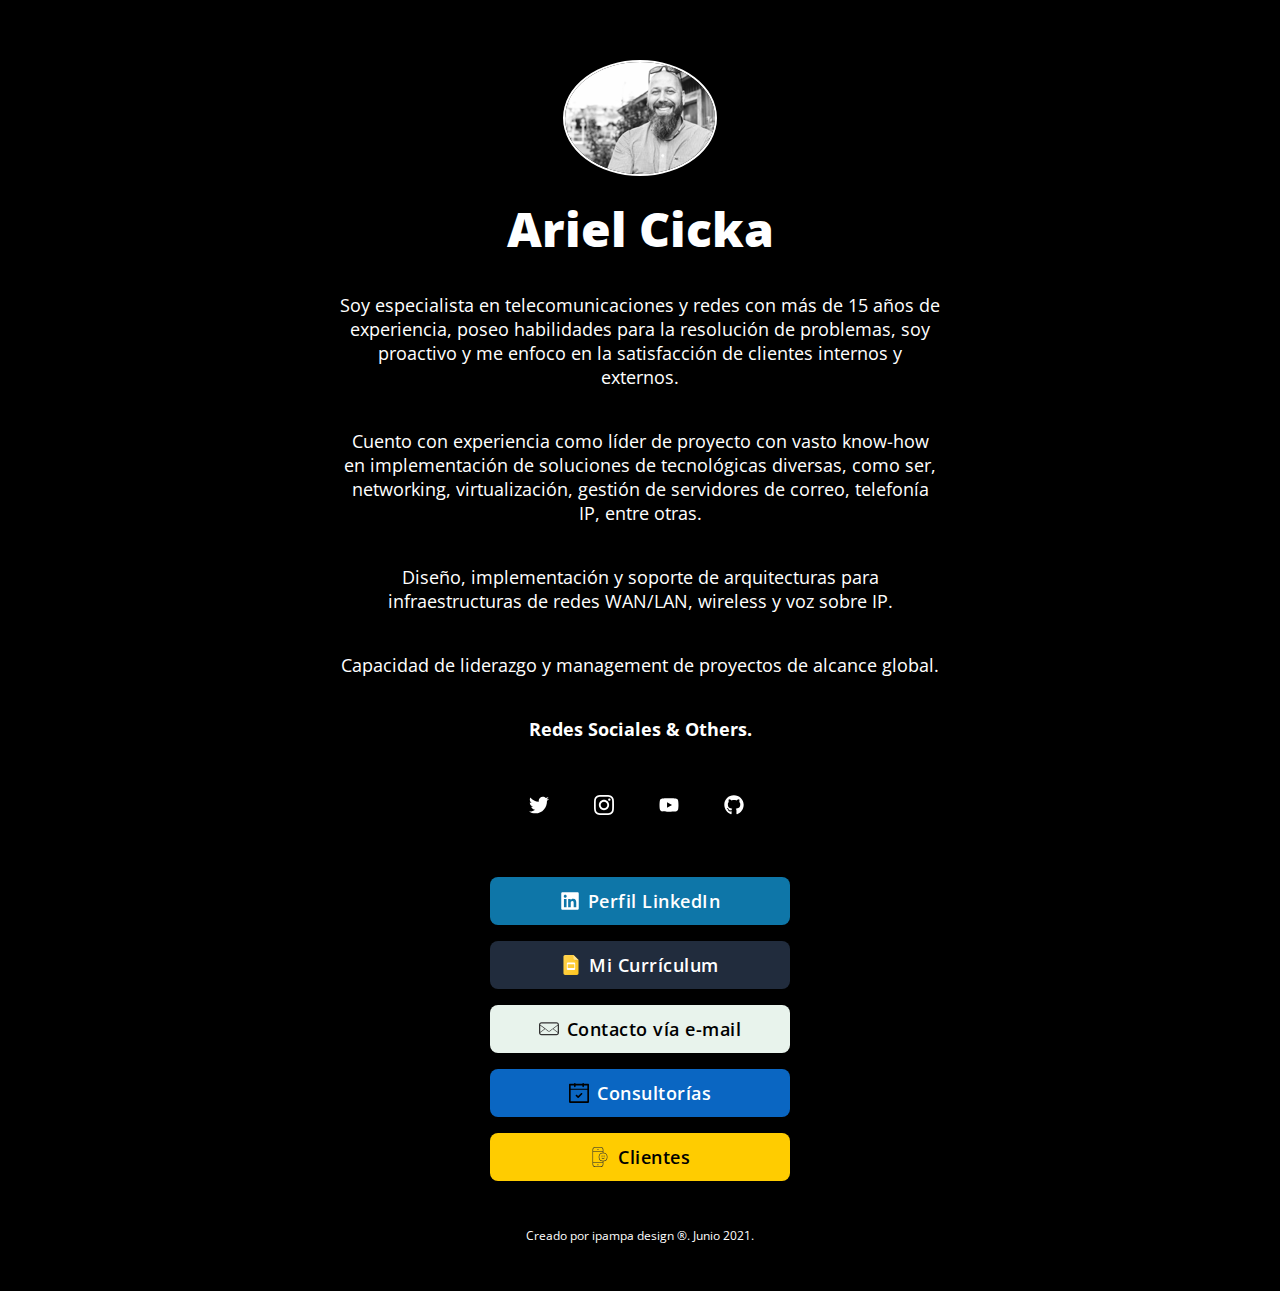
<file: index.html>
<!DOCTYPE html>
<html lang="en">
<head>

  <!-- Page Information
  –––––––––––––––––––––––––––––––––––––––––––––––––– -->
  <meta charset="utf-8">
  <title>Ariel Cicka</title>
  <meta name=”keywords” content=”aws,cloud,servidores,cv,currículum,telecomunicaciones,redes,wan,lan,wifi,system administrator,system analyst,analista de sistemas,tecnología,reclutamiento”>
  <meta name="description" content="Este es un sitio personal que contiene todos mis datos personales centralizados y de fácil acceso, como ser, currículo personal, 
  redes sociales, descripción de perfil, etc.">
  <meta name="author" content="Ariel Cicka">
  <meta name=”robots” content=”noindex”>
  <meta name=”robots” content=”nofollow”>
  <meta name=”copyright” content=”ipampa”>

  <!-- Google Tag Manager -->
  <script>(function(w,d,s,l,i){w[l]=w[l]||[];w[l].push({'gtm.start':
  new Date().getTime(),event:'gtm.js'});var f=d.getElementsByTagName(s)[0],
  j=d.createElement(s),dl=l!='dataLayer'?'&l='+l:'';j.async=true;j.src=
  'https://www.googletagmanager.com/gtm.js?id='+i+dl;f.parentNode.insertBefore(j,f);
  })(window,document,'script','dataLayer','GTM-WZB69SZ');</script>
  <!-- End Google Tag Manager -->
  
  <!-- Mobile Specific Metas
  –––––––––––––––––––––––––––––––––––––––––––––––––– -->
  <meta name="viewport" content="width=device-width, initial-scale=1">

  <!-- FONT
  –––––––––––––––––––––––––––––––––––––––––––––––––– -->
  <link href="https://fonts.googleapis.com/css?family=Open+Sans:400,600,800&display=swap" rel="stylesheet">

  <!-- CSS
  –––––––––––––––––––––––––––––––––––––––––––––––––– -->
  <link rel="stylesheet" href="css/normalize.css">
  <link rel="stylesheet" href="css/skeleton-dark.css">
  <link rel="stylesheet" href="css/brands.css">

  <!-- Favicon
  –––––––––––––––––––––––––––––––––––––––––––––––––– -->
  <link rel="icon" type="image/png" href="images/avatar.png">

</head>
<body>

  <!-- Google Tag Manager (noscript) -->
  <noscript><iframe src="https://www.googletagmanager.com/ns.html?id=GTM-WZB69SZ"
  height="0" width="0" style="display:none;visibility:hidden"></iframe></noscript>
  <!-- End Google Tag Manager (noscript) -->
  
  <!-- Primary Page Layout
  –––––––––––––––––––––––––––––––––––––––––––––––––– -->
  <div class="container">
    <div class="row">
      <div class="column" style="margin-top: 10%">
        <!-- Your Image Here -->
        <style>
          img.avatar {
            border: 2px solid white;
            border-radius: 50%;
          }
          a.small {
            background: #1DA1F2;
            border-radius: 50px;
            font-size: 18px;
            text-align: center;
            text-decoration: none;
            height: 48px;
            padding: 0 16px;
            text-align: center;
            vertical-align: middle;
            font-size: 18px;
            width: 300px;
            font-weight: 600;
            line-height: 48px;
            letter-spacing: 0.5px;
            background-color: transparent;
            border-radius: 8px;
            cursor: pointer;
            box-sizing: border-box;
          }
        .acuity-embed-button-local {
          background: #3177ca;
          padding: 8px 12px;
          border: 0;
          border-radius: 4px;
          text-decoration: none;
          display: inline-block;
          text-decoration: none;
          height: 48px;
          padding: 0 16px;
          text-align: center;
          vertical-align: middle;
          font-size: 18px;
          width: 300px;
          font-weight: 600;
          line-height: 48px;
          letter-spacing: 0.5px;
          white-space: nowrap;
          background-color: transparent;
          border-radius: 8px;
          cursor: pointer;
          box-sizing: border-box;
          color: #FFFFFF;
          background-color: #0A66C2
        }
        .acuity-embed-button-local:hover,
        .acuity-embed-button-local:hover:before {
          content: 'Aquí podés contratar una consultoría sobre Networking & Telecomunicaciones, podés encontrar más info en el link.';
          white-space: initial; }

        .acuity-embed-button-local:focus {
          filter: brightness(90%);
          color: inherit; }
          footer {
            text-align: center;
            padding: 3px;
            color: white;
            font-size: 12px;
          }
        </style>
        <img src="images/avatar.png" srcset="images/avatar@2x.png 2x" class="avatar">


        <!-- Your Name -->
        <h1>Ariel Cicka</h1>

        <!-- Short Bio -->
        
        <p>Soy especialista en telecomunicaciones y redes con más de 15 años de experiencia, poseo habilidades para la resolución de problemas, soy proactivo y me 
        enfoco en la satisfacción de clientes internos y externos.</p>

        <p>Cuento con experiencia como líder de proyecto con vasto know-how en implementación de soluciones de tecnológicas diversas, como ser, networking, virtualización, 
        gestión de servidores de correo, telefonía IP, entre otras.</p>

        <p>Diseño, implementación y soporte de arquitecturas para infraestructuras de redes WAN/LAN, wireless y voz sobre IP.</p>

        <p>Capacidad de liderazgo y management de proyectos de alcance global.</p>
        
        <b><p>Redes Sociales & Others.</p></b>

        <!-- Replace # with your profile URL. Delete whatever you don't need & create your own brand styles in css/brands.css -->
        <div>
        <a class="small button-twitter" href="https://twitter.com/arielcicka"><img class="icon" src="icons/twitter.svg"></a>
        <a class="small button-instagram" href="https://instagram.com/arielcicka"><img class="icon" src="icons/instagram.svg"></a>
        <a class="small button-youtube" href="https://youtube.com/channel/UC2mjpOGAvkfBJrXtnw5CY6g"><img class="icon" src="icons/youtube.svg"></a>
        <a class="small button-github" href="https://github.com/acicka"><img class="icon" src="icons/github.svg"></a> <br>
        </div>
        <br>
        <br>
        <a class="button button-linkedin" href="https://www.linkedin.com/in/ariel-cicka-24b8b310/"><img class="icon" src="icons/linkedin.svg">Perfil LinkedIn</a> <br>
        <a class="button button-cvandletter" href="https://drive.google.com/file/d/1Y_4i1D1qz_FjwKYfQ4CE4h68JUn4bLWI/view?usp=sharing"><img class="icon" src="icons/cvandletter.svg">Mi Currículum</a> <br>
        <a class="button button-mail" href="mailto:arielcicka@gmail.com"><img class="icon" src="icons/mail.svg">Contacto vía e-mail</a> <br>
        <a class="button acuity-embed-button-local" href="mailto:arielcicka@gmail.com"><img class="icon" src="icons/calendar.svg">Consultorías</a><br>
        <a class="button button-client" href="clientes.html"><img class="icon" src="icons/client.svg">Clientes</a> <br>
          <br>
        <footer>
          <!-- <p>Código para esta página <a href="https://github.com/acicka/cicka-web">acá</a>.</p> -->
          <p>Creado por ipampa design ®. Junio 2021.</p>
        </footer>

      </div>
    </div>
  </div>

<!-- Global site tag (gtag.js) - Google Analytics -->
<script async src="https://www.googletagmanager.com/gtag/js?id=G-B4N7E9YR37"></script>
<script>
  window.dataLayer = window.dataLayer || [];
  function gtag(){dataLayer.push(arguments);}
  gtag('js', new Date());

  gtag('config', 'G-B4N7E9YR37');
</script>

<!-- End Document
  –––––––––––––––––––––––––––––––––––––––––––––––––– -->
</body>
</html>
</file>
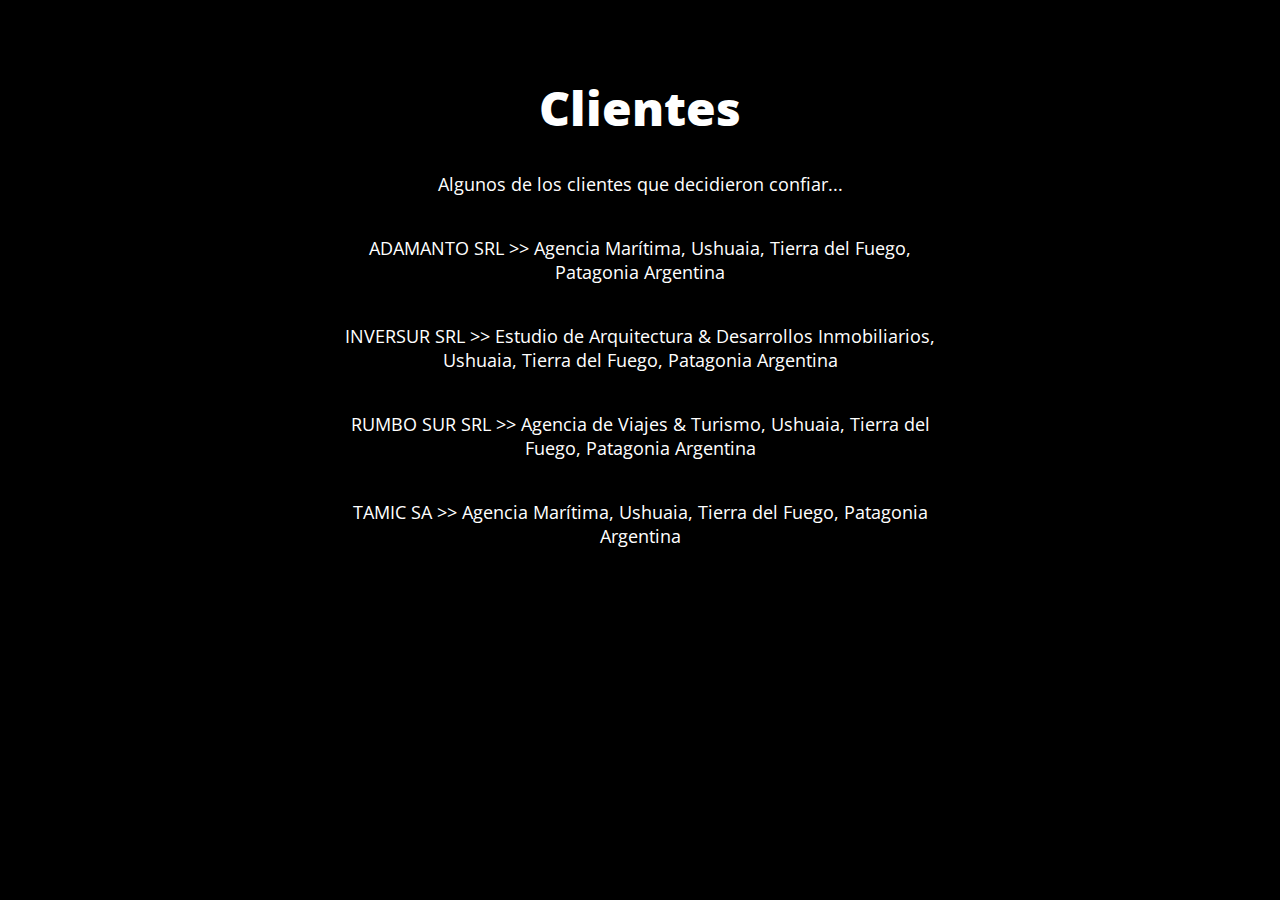
<file: clientes.html>
<!DOCTYPE html>
<html lang="en">
<head>

  <!-- Page Information
  –––––––––––––––––––––––––––––––––––––––––––––––––– -->
  <meta charset="utf-8">
  <title>Ariel Cicka - Clientes</title>
  <meta name="description" content="Estos son los clientes que confiaron en mi capacidad profesional para solucionar sus demandas.">
  <meta name="author" content="Ariel Cicka">
  <meta name=”robots” content=”noindex”>
  <meta name=”robots” content=”nofollow”>
  <meta name=”copyright” content=”ipampa”>

  <!-- Mobile Specific Metas
  –––––––––––––––––––––––––––––––––––––––––––––––––– -->
  <meta name="viewport" content="width=device-width, initial-scale=1">

  <!-- FONT
  –––––––––––––––––––––––––––––––––––––––––––––––––– -->
  <link href="https://fonts.googleapis.com/css?family=Open+Sans:400,600,800&display=swap" rel="stylesheet">

  <!-- CSS
  –––––––––––––––––––––––––––––––––––––––––––––––––– -->
  <link rel="stylesheet" href="css/normalize.css">
  <link rel="stylesheet" href="css/skeleton-dark.css">
  <link rel="stylesheet" href="css/brands.css">

  <!-- Favicon
  –––––––––––––––––––––––––––––––––––––––––––––––––– -->
  <link rel="icon" type="image/png" href="images/avatar.png">

</head>
<body>

  <!-- Primary Page Layout
  –––––––––––––––––––––––––––––––––––––––––––––––––– -->
  <div class="container">
    <div class="row">
      <div class="column" style="margin-top: 10%">

        <!-- Page Name -->
        <h1>Clientes</h1>
        <p>
        	Algunos de los clientes que decidieron confiar...</p>
         <p>
        	ADAMANTO SRL >> Agencia Marítima, Ushuaia, Tierra del Fuego, Patagonia Argentina</p>
           <!-- <a href=”https://www.delveragents.com/”>Sitio Web</a> -->        
         <p>
        	INVERSUR SRL >> Estudio de Arquitectura & Desarrollos Inmobiliarios, Ushuaia, Tierra del Fuego, Patagonia Argentina</p>
           <!-- <a href=”https://www.inversurush.com.ar/”>Sitio Web</a> -->       
          <p>
        	RUMBO SUR SRL >> Agencia de Viajes & Turismo, Ushuaia, Tierra del Fuego, Patagonia Argentina</p>
           <!-- <a href=”https://www.rumbosur.com.ar/”>Sitio Web</a> --> 
          <p>
        	TAMIC SA >> Agencia Marítima, Ushuaia, Tierra del Fuego, Patagonia Argentina</p>
           <!-- <a href=”https://www.tamic.com.ar/”>Sitio Web</a> -->        
        </p>
        <br>
      </div>
    </div>
  </div>

<!-- End Document
  –––––––––––––––––––––––––––––––––––––––––––––––––– -->
</body>
</html>
</file>
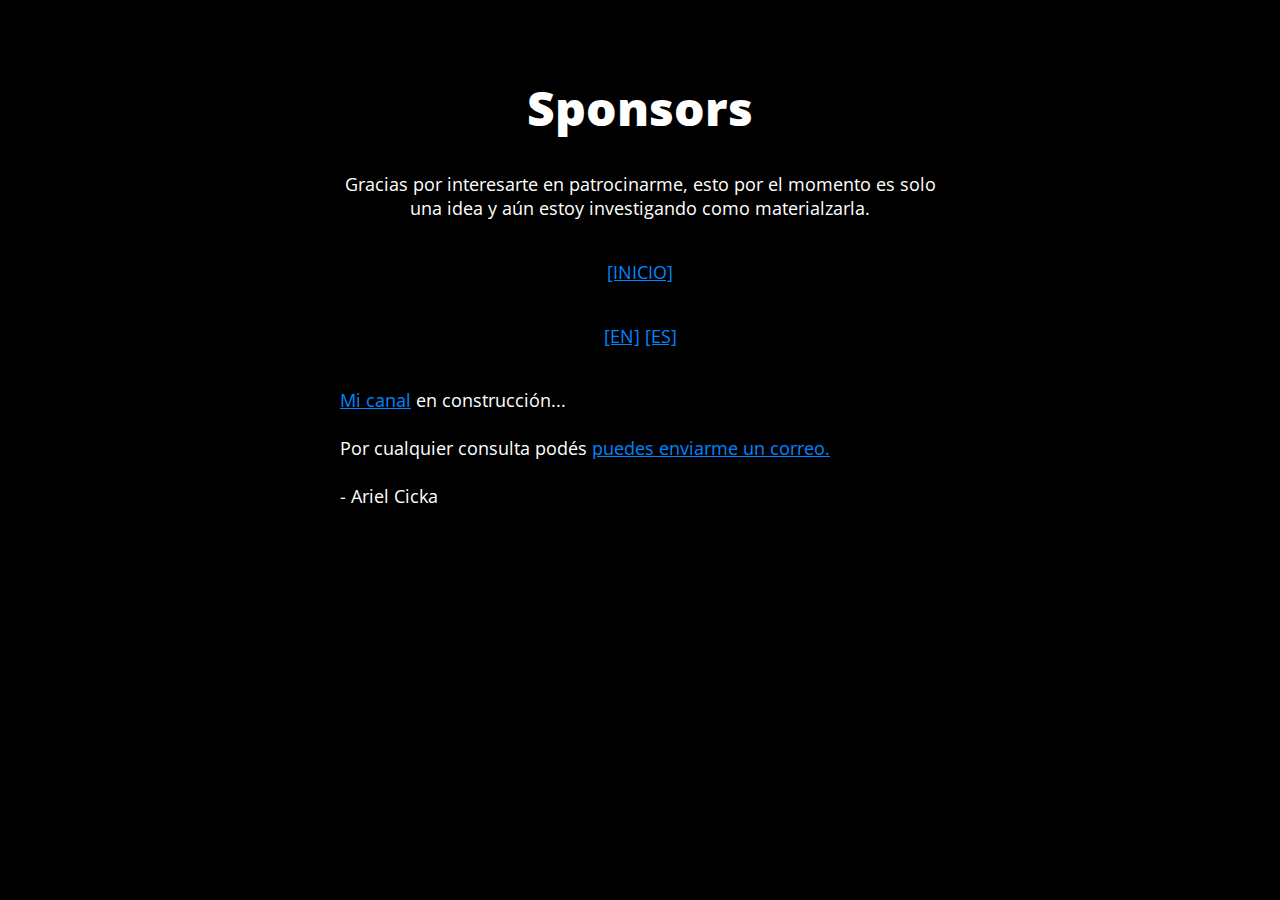
<file: sponsors.html>
<!DOCTYPE html>
<html lang="en">
<head>

  <!-- Page Information
  –––––––––––––––––––––––––––––––––––––––––––––––––– -->
  <meta charset="utf-8">
  <title>Ariel Cicka - Sponsors ES</title>
  <meta name="description" content="">
  <meta name="author" content="">

  <!-- Mobile Specific Metas
  –––––––––––––––––––––––––––––––––––––––––––––––––– -->
  <meta name="viewport" content="width=device-width, initial-scale=1">

  <!-- FONT
  –––––––––––––––––––––––––––––––––––––––––––––––––– -->
  <link href="https://fonts.googleapis.com/css?family=Open+Sans:400,600,800&display=swap" rel="stylesheet">

  <!-- CSS
  –––––––––––––––––––––––––––––––––––––––––––––––––– -->
  <link rel="stylesheet" href="css/normalize.css">
  <link rel="stylesheet" href="css/skeleton-dark.css">
  <link rel="stylesheet" href="css/brands.css">

  <!-- Favicon
  –––––––––––––––––––––––––––––––––––––––––––––––––– -->
  <link rel="icon" type="image/png" href="images/avatar.png">

</head>
<body>

  <!-- Primary Page Layout
  –––––––––––––––––––––––––––––––––––––––––––––––––– -->
  <div class="container">
    <div class="row">
      <div class="column" style="margin-top: 10%">

        <!-- Page Name -->
        <h1>Sponsors</h1>
        <p>Gracias por interesarte en patrocinarme, esto por el momento es solo una idea y aún estoy investigando como materialzarla.</p>

        <p><a href="/">[INICIO]</a></p>
        <p><a href="sponsors_en.html">[EN]</a> <a href="sponsors.html">[ES]</a></p>

        <!-- Page Information -->
        <p style="text-align:left">
        <a href="https://youtube.com/channel/UC2mjpOGAvkfBJrXtnw5CY6g">Mi canal</a> en construcción...<br><br>

        Por cualquier consulta podés <a href="mailto:arielcicka@gmail.com">puedes enviarme un correo.</a><br><br>

        - Ariel Cicka          
        </p>
        <br>
      </div>
    </div>
  </div>

<!-- End Document
  –––––––––––––––––––––––––––––––––––––––––––––––––– -->
</body>
</html>
</file>
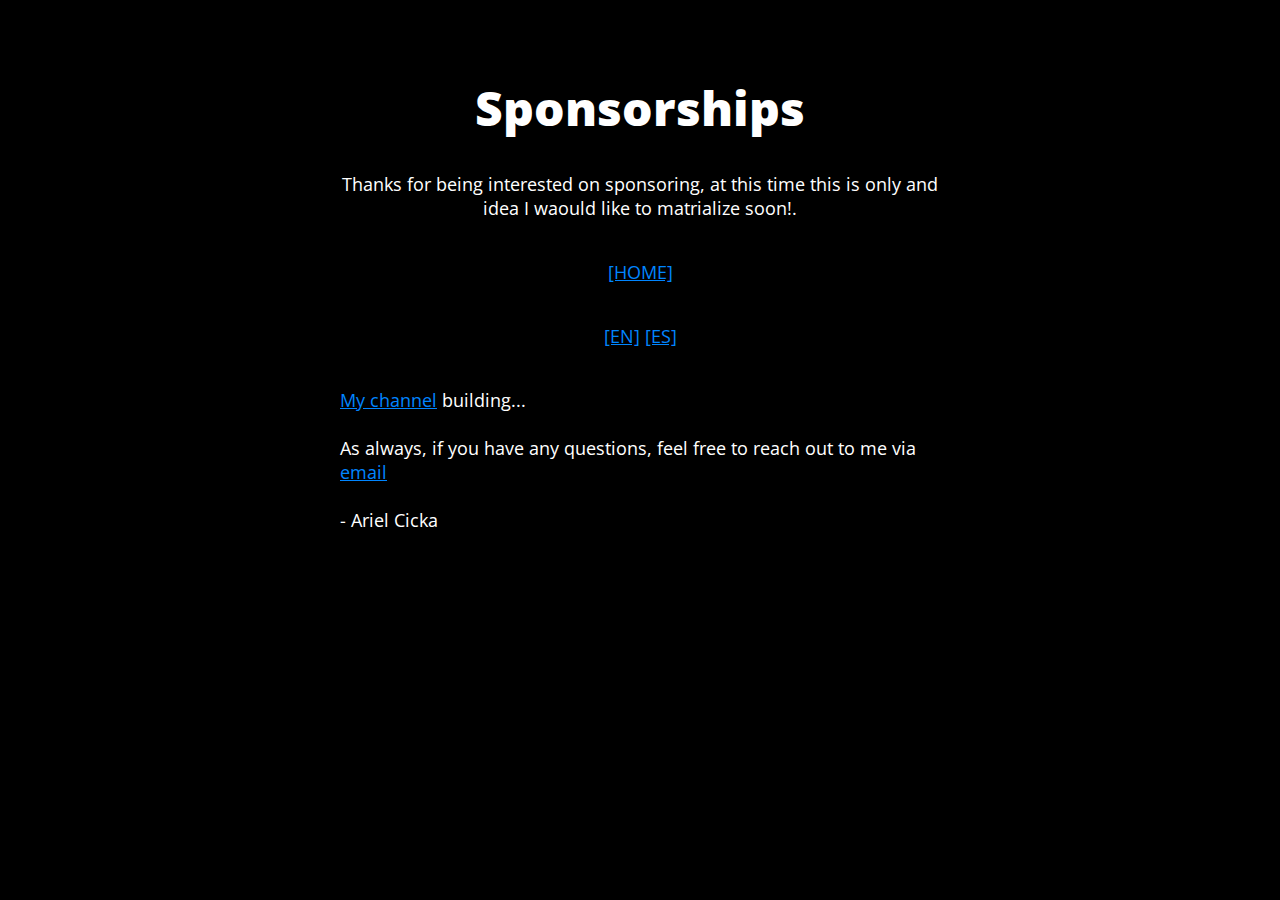
<file: sponsors_en.html>
<!DOCTYPE html>
<html lang="en">
<head>

  <!-- Page Information
  –––––––––––––––––––––––––––––––––––––––––––––––––– -->
  <meta charset="utf-8">
  <title>Ariel Cicka - Sponsors EN</title>
  <meta name="description" content="">
  <meta name="author" content="">

  <!-- Mobile Specific Metas
  –––––––––––––––––––––––––––––––––––––––––––––––––– -->
  <meta name="viewport" content="width=device-width, initial-scale=1">

  <!-- FONT
  –––––––––––––––––––––––––––––––––––––––––––––––––– -->
  <link href="https://fonts.googleapis.com/css?family=Open+Sans:400,600,800&display=swap" rel="stylesheet">

  <!-- CSS
  –––––––––––––––––––––––––––––––––––––––––––––––––– -->
  <link rel="stylesheet" href="css/normalize.css">
  <link rel="stylesheet" href="css/skeleton-dark.css">
  <link rel="stylesheet" href="css/brands.css">

  <!-- Favicon
  –––––––––––––––––––––––––––––––––––––––––––––––––– -->
  <link rel="icon" type="image/png" href="images/avatar.png">

</head>
<body>

  <!-- Primary Page Layout
  –––––––––––––––––––––––––––––––––––––––––––––––––– -->
  <div class="container">
    <div class="row">
      <div class="column" style="margin-top: 10%">

        <!-- Page Name -->
        <h1>Sponsorships</h1>
        <p>Thanks for being interested on sponsoring, at this time this is only and idea I waould like to matrialize soon!.</p> 

        <p><a href="/">[HOME]</a></p>
        <p><a href="sponsors_en.html">[EN]</a> <a href="sponsors.html">[ES]</a></p>

        <!-- Page Information -->
        <p style="text-align:left">
        <a href="https://youtube.com/channel/UC2mjpOGAvkfBJrXtnw5CY6g">My channel</a> building...<br><br>
        
        As always, if you have any questions, feel free to reach out to me via <a href="mailto:arielcicka@gmail.com">email</a><br><br>

        - Ariel Cicka          
        </p>
        <br>
      </div>
    </div>
  </div>

<!-- End Document
  –––––––––––––––––––––––––––––––––––––––––––––––––– -->
</body>
</html>
</file>
<file: css/skeleton-dark.css>
/*
* littlelink V1
* https://littlelink.com
* Free to use under the MIT license.
* http://www.opensource.org/licenses/mit-license.php
* 12/21/2019
*
* Built using:
*
* Skeleton V2.0.4
* Copyright 2014, Dave Gamache
* www.getskeleton.com
* Free to use under the MIT license.
* http://www.opensource.org/licenses/mit-license.php
* 12/29/2014
*/


/* Table of contents
––––––––––––––––––––––––––––––––––––––––––––––––––
- Grid
- Base Styles
- Typography
- Links
- Code
- Spacing
- Utilities
*
* You'll find the button css in css/brands.css.
*
*/


/* Grid
–––––––––––––––––––––––––––––––––––––––––––––––––– */
.container {
  position: relative;
  width: 100%;
  max-width: 600px;
  text-align: center;
  margin: 0 auto;
  padding: 0 20px;
  box-sizing: border-box; }
.column {
  position: center;
  width: 100%;
  float: center;
  box-sizing: border-box; }

/* For devices larger than 400px */
@media (min-width: 400px) {
  .container {
    width: 85%;
    padding: 0; }
}

/* For devices larger than 550px */
@media (min-width: 550px) {
  .container {
    width: 80%; }
  .column,
  .columns {
    margin-left: 0; }
  .column:first-child,
  .columns:first-child {
    margin-left: 0; }

}


/* Base Styles
–––––––––––––––––––––––––––––––––––––––––––––––––– */
/* NOTE
html is set to 62.5% so that all the REM measurements throughout Skeleton
are based on 10px sizing. So basically 1.5rem = 15px :) */

html {
  font-size: 100%; }
body {
  background-color: #000000;
  font-size: 18px;
  line-height: 24px;
  font-weight: 400;
  font-family: "Open Sans", "HelveticaNeue", "Helvetica Neue", Helvetica, Arial, sans-serif;
  color: #FFFFFF; }


/* Typography
–––––––––––––––––––––––––––––––––––––––––––––––––– */
h1 {
  margin-top: 0;
  margin-bottom: 16px;
  font-weight: 800; }
h1 { font-size:24px; line-height: 64px; letter-spacing: 0;}


/* Larger than phablet */
@media (min-width: 550px) {
  h1 { font-size: 48px; line-height: 96px;}
}

p {
  margin-top: 0; }


/* Links
–––––––––––––––––––––––––––––––––––––––––––––––––– */
a {
  color: #0085FF; }
a:hover {
  color: #0085FF; }


/* Code
–––––––––––––––––––––––––––––––––––––––––––––––––– */
code {
  padding: .2rem .5rem;
  margin: 0 .2rem;
  font-size: 90%;
  color: #000000;
  white-space: nowrap;
  background: #F1F1F1;
  border: 1px solid #E1E1E1;
  border-radius: 4px; }
pre > code {
  display: block;
  padding: 1rem 1.5rem;
  white-space: pre; }

/* Spacing
–––––––––––––––––––––––––––––––––––––––––––––––––– */
button,
.button {
  margin-bottom: 1rem; }
input,
textarea,
select,
fieldset {
  margin-bottom: 1.5rem; }
pre,
blockquote,
dl,
figure,
p,
ol {
  margin-bottom: 2.5rem; }


/* Utilities
–––––––––––––––––––––––––––––––––––––––––––––––––– */
.u-full-width {
  width: 100%;
  box-sizing: border-box; }
.u-max-full-width {
  max-width: 100%;
  box-sizing: border-box; }
.u-pull-right {
  float: right; }
.u-pull-left {
  float: left; }


/* Misc
–––––––––––––––––––––––––––––––––––––––––––––––––– */
hr {
  margin-top: 3rem;
  margin-bottom: 3.5rem;
  border-width: 0;
  border-top: 1px solid #E1E1E1; }
</file>
<file: css/brands.css>
/*
* littlelink.io
* Skeleton V2.0.4
* Copyright 2014, Dave Gamache
* www.getskeleton.com
* Free to use under the MIT license.
* http://www.opensource.org/licenses/mit-license.php
* 12/29/2014
*/

/*
* Built using on:
* Skeleton V2.0.4
* Copyright 2014, Dave Gamache
* www.getskeleton.com
* Free to use under the MIT license.
* http://www.opensource.org/licenses/mit-license.php
* 12/29/2014
*/


/* Table of contents
––––––––––––––––––––––––––––––––––––––––––––––––––

- Buttons
- Brand Styles

*/

/* Buttons
–––––––––––––––––––––––––––––––––––––––––––––––––– */
.button {
  display: inline-block;
  text-decoration: none;
  height: 48px;
  padding: 0 16px;
  text-align: center;
  vertical-align: middle;
  font-size: 18px;
  width: 300px;
  font-weight: 600;
  line-height: 48px;
  letter-spacing: 0.5px;
  white-space: nowrap;
  background-color: transparent;
  border-radius: 8px;
  cursor: pointer;
  box-sizing: border-box; }

/* Efecto de movimiento */
.button:hover {
  filter: brightness(80%);
  transition: 0.4s;
  padding-right: 24px;
  padding-left:8px;
}

/* Efecto para description */
.button:hover:before {
  border: none;
  color: white;
  position: absolute;
  padding: 0px 35px;
  width: 400px;
  height: auto;
  word-spacing: 3px;
  text-align: left;
  text-decoration: none;
  line-height: 1.3;
  display: block;
  font-size: 18px;
  margin: 0px 280px;
  cursor: pointer;
  vertical-align: middle;
}

/* Brand Icons
–––––––––––––––––––––––––––––––––––––––––––––––––– */

.icon {
  padding: 0px 8px 3.5px 0px;
  vertical-align: middle;
  width: 20px;
  height: 20px;
}


/* Brand Styles
–––––––––––––––––––––––––––––––––––––––––––––––––– */
/* LinkedIn */
.button.button-linkedin {
  color: #FFFFFF;
  background-color: #0e76a8 }
.button.button-linkedin:hover,
.button.button-linkedin:hover:before {
  content: 'Perfil profesional en LinkedIn.';
  white-space: initial; }

/* Slack */
.button.button-slack {
  color: #FFFFFF;
  background-color: #7b16ff }
.button.button-slack:hover,
.button.button-slack:hover:before {
  content: 'Próximamente...';
  white-space: initial; }

/* Kit */
.button.button-kit {
  color: #FFFFFF;
  background-color: #10c694 }
.button.button-kit:hover,
.button.button-kit:hover:before {
    content: 'Próximamente...';
    white-space: initial; }

/* YouTube */
.button.button-youtube {
  color: #FFFFFF;
  background-color: #FF0000 }
.button.button-youtube:hover,
.button.button-youtube:hover:before {
    content: 'Este es mi canal de YouTube, nada geek... todavía!';
    white-space: initial; }

/* CVandLetter */
.button.button-cvandletter {
  color: #FFFFFF;
  background-color: #212c3d }
.button.button-cvandletter:hover,
.button.button-cvandletter:hover:before {
    content: 'Aquí encontrarás mi currículum profesional y carta de presentación.';
    white-space: initial; }

/* Mercha */
.button.button-mercha {
  color: #000000;
  background-color: #fffc00 }
.button.button-mercha:hover,
.button.button-mercha:hover:before {
    content: 'Próximamente...';
    white-space: initial; }

/* Reddit */
.button.button-reddit {
  color: #FFFFFF;
  background-color: #FF4500 }
.button.button-reddit:hover,
.button.button-reddit:hover:before {
    content: 'Próximamente... foro para hacer preguntas...';
    white-space: initial; }

/* Mail */
.button.button-mail {
  color: #000000;
  background-color: #E8F3EC }
.button.button-mail:hover,
.button.button-mail:hover:before {
    content: 'Haciendo click aquí, poddés enviarme un mail, puedo tardar en responder!';
    white-space: initial; }

/* Ko-Fi */
.button.button-kofi {
  color: #FFFFFF;
  background-color: #ff5500 }
.button.button-kofi:hover,
.button.button-kofi:hover:before {
    content: 'Próximamente... Si quieres, puedes comprarme un cafecito usando este link.';
    white-space: initial; }

/* Mercha */
.button.button-sponsors {
  color: #000000;
  background-color: #fffc00 }
.button.button-sponsors:hover,
.button.button-sponsors:hover:before {
    content: 'Próximamente...';
    white-space: initial; }

/* Clientes */
.button.button-client {
  color: #000000;
  background-color: #ffcc00 }
.button.button-client:hover,
.button.button-client:hover:before {
    content: 'Estos son algunos de los clientes que confiaron en mi trabajo y esperiencia profesional.';
    white-space: initial; }
</file>
